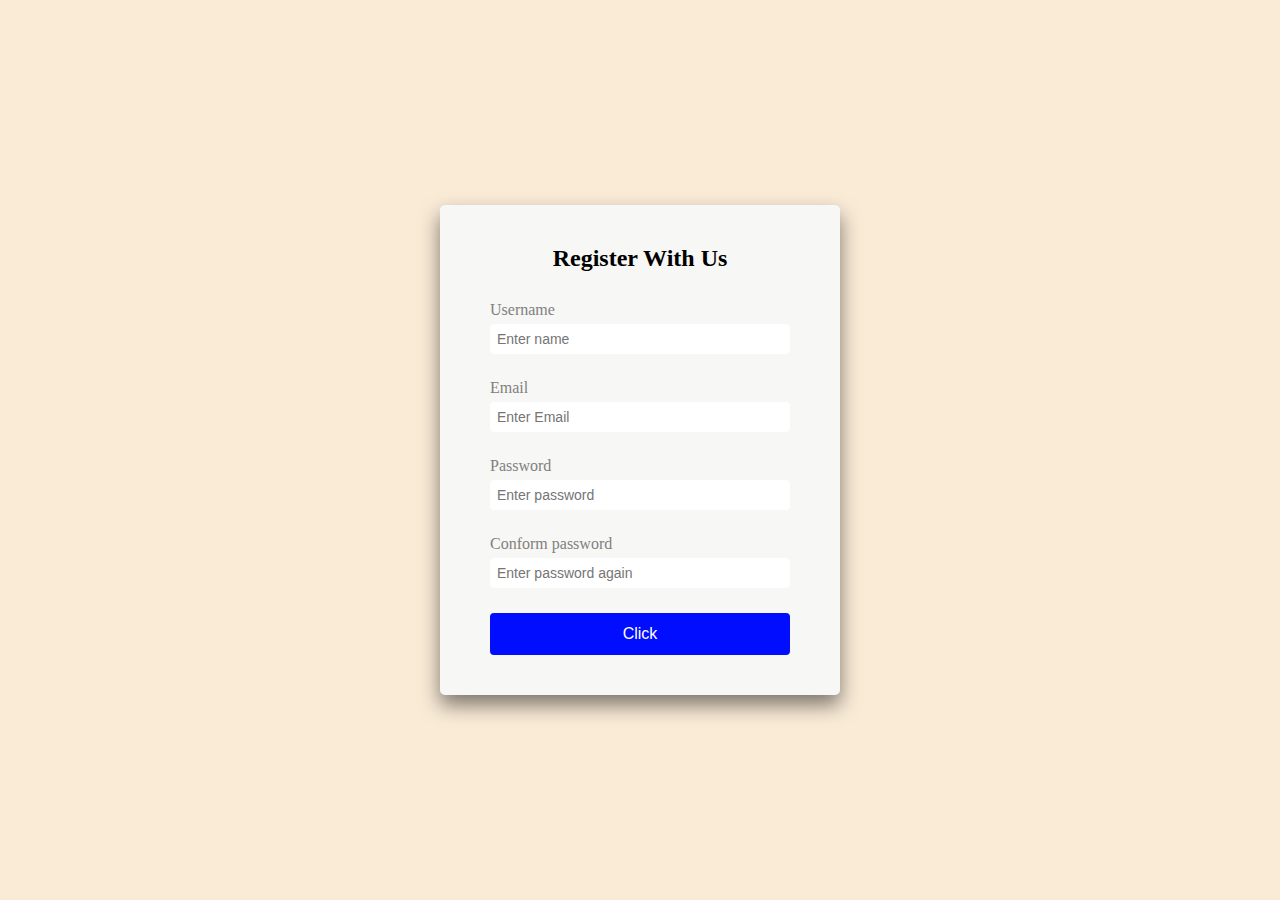
<file: 1_FormValidator/index.html>
<!DOCTYPE html>
<html lang="en">
<head>
    <meta charset="UTF-8">
    <meta http-equiv="X-UA-Compatible" content="IE=edge">
    <meta name="viewport" content="width=device-width, initial-scale=1.0">
    <link rel="stylesheet" href="style.css">
    <title>Document</title>
</head>
<body>
    <div class="container">
        <form id="form" class="form">
            <h2>Register With Us</h2>
            <div class="form-controll">
                <label for="">Username</label>
                <input type="text" id="username" placeholder="Enter name">
                <small>Error Message</small>
            </div>
            <div class="form-controll">
                <label for="">Email</label>
                <input type="text" id="email" placeholder="Enter Email">
                <small>Error Message</small>
            </div>
            <div class="form-controll">
                <label for="">Password</label>
                <input type="password" id="password" placeholder="Enter password">
                <small>Error Message</small>
            </div>
            <div class="form-controll">
                <label for="">Conform password</label>
                <input type="password" id="password2" placeholder="Enter password again">
                <small>Error Message</small>
            </div>
            <button>Click</button>
        </form>
    </div>

    <script src="script.js"></script>

    
</body>
</html>
</file>
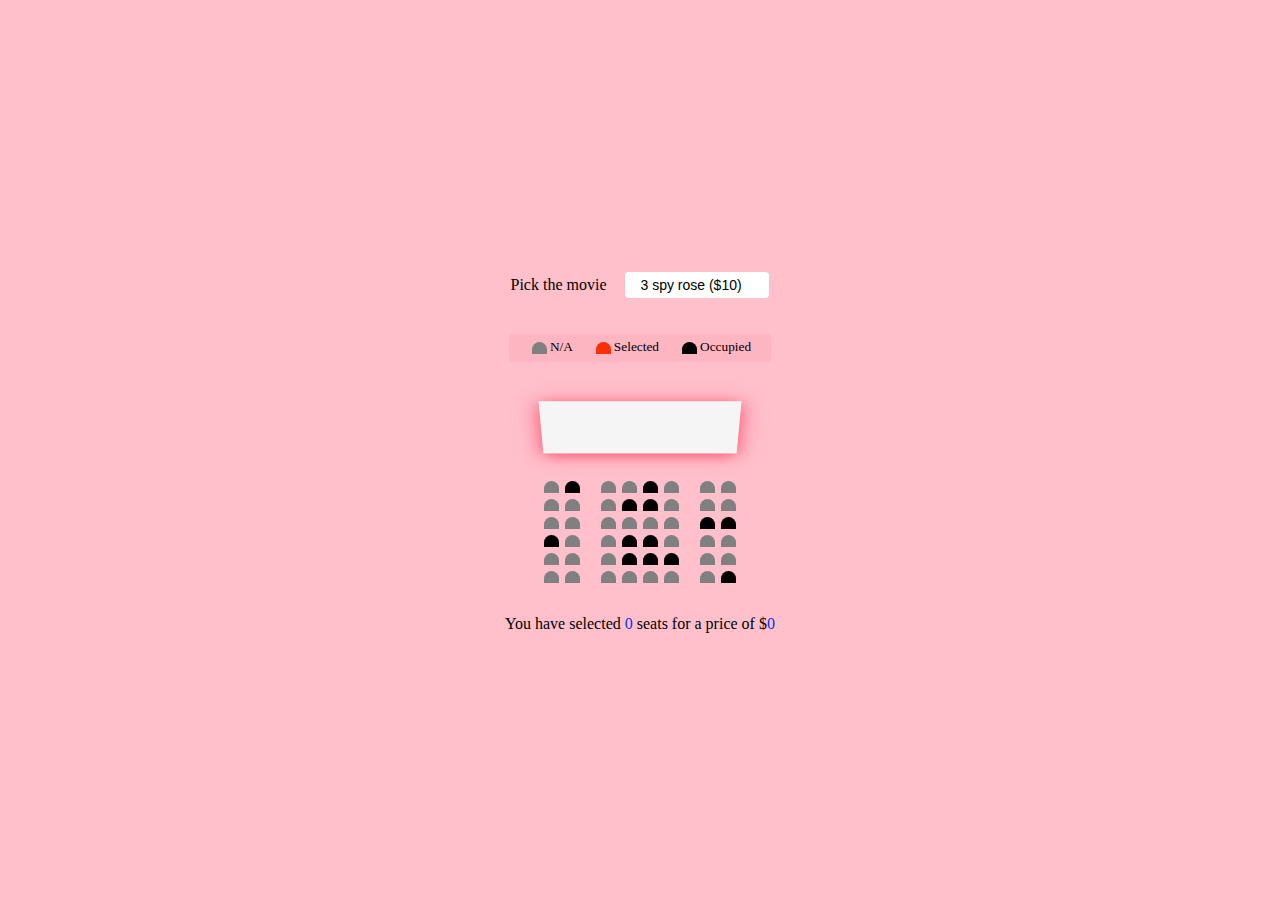
<file: 2_SeatBooking/index.html>
<!DOCTYPE html>
<html lang="en">
<head>
    <meta charset="UTF-8">
    <meta http-equiv="X-UA-Compatible" content="IE=edge">
    <meta name="viewport" content="width=device-width, initial-scale=1.0">
    <link rel="stylesheet" href="style.css">
    <title>Booking Movie Seets</title>
</head>
<body>
    <div class="movie-container">
        <label for="">Pick the movie</label>
        <select name="" id="movie">
            <option value="10">3 spy rose ($10)</option>
            <option value="12">Gossip Girl ($12)</option>
            <option value="9">Madam in NY ($9)</option>
            <option value="8">Boss Baby($8)</option>
        </select>
    </div>

    <ul class="showcase">
        <li>
            <div class="seat"></div>
            <small>N/A</small>
        </li>
        <li>
            <div class="seat selected"></div>
            <small>Selected</small>
        </li>
        <li>
            <div class="seat occupied"></div>
            <small>Occupied</small>
        </li>
    </ul>

    <div class="container">
        <div class="screen"></div>

        <div class="row">
            <div class="seat"></div>
            <div class="seat occupied"></div>
            <div class="seat"></div>
            <div class="seat"></div>
            <div class="seat occupied"></div>
            <div class="seat"></div>
            <div class="seat"></div>
            <div class="seat"></div>
        </div>
        <div class="row">
            <div class="seat"></div>
            <div class="seat"></div>
            <div class="seat"></div>
            <div class="seat occupied"></div>
            <div class="seat occupied"></div>
            <div class="seat"></div>
            <div class="seat"></div>
            <div class="seat"></div>
        </div>
        <div class="row">
            <div class="seat"></div>
            <div class="seat"></div>
            <div class="seat"></div>
            <div class="seat"></div>
            <div class="seat"></div>
            <div class="seat"></div>
            <div class="seat occupied"></div>
            <div class="seat occupied"></div>
        </div>
        <div class="row">
            <div class="seat occupied"></div>
            <div class="seat"></div>
            <div class="seat"></div>
            <div class="seat occupied"></div>
            <div class="seat occupied"></div>
            <div class="seat"></div>
            <div class="seat"></div>
            <div class="seat"></div>
        </div>
        <div class="row">
            <div class="seat"></div>
            <div class="seat"></div>
            <div class="seat"></div>
            <div class="seat occupied"></div>
            <div class="seat occupied"></div>
            <div class="seat occupied"></div>
            <div class="seat"></div>
            <div class="seat"></div>
        </div>
        <div class="row">
            <div class="seat"></div>
            <div class="seat"></div>
            <div class="seat"></div>
            <div class="seat"></div>
            <div class="seat"></div>
            <div class="seat"></div>
            <div class="seat"></div>
            <div class="seat occupied"></div>
        </div>

    </div>
    <p class="text">You have selected <span id="count">0</span> seats for a price of $<span id="total"> 0</span></p>

    <!-- <script src="script.js"></script> -->
    <script src="script.js"></script>
</body>
</html>
</file>
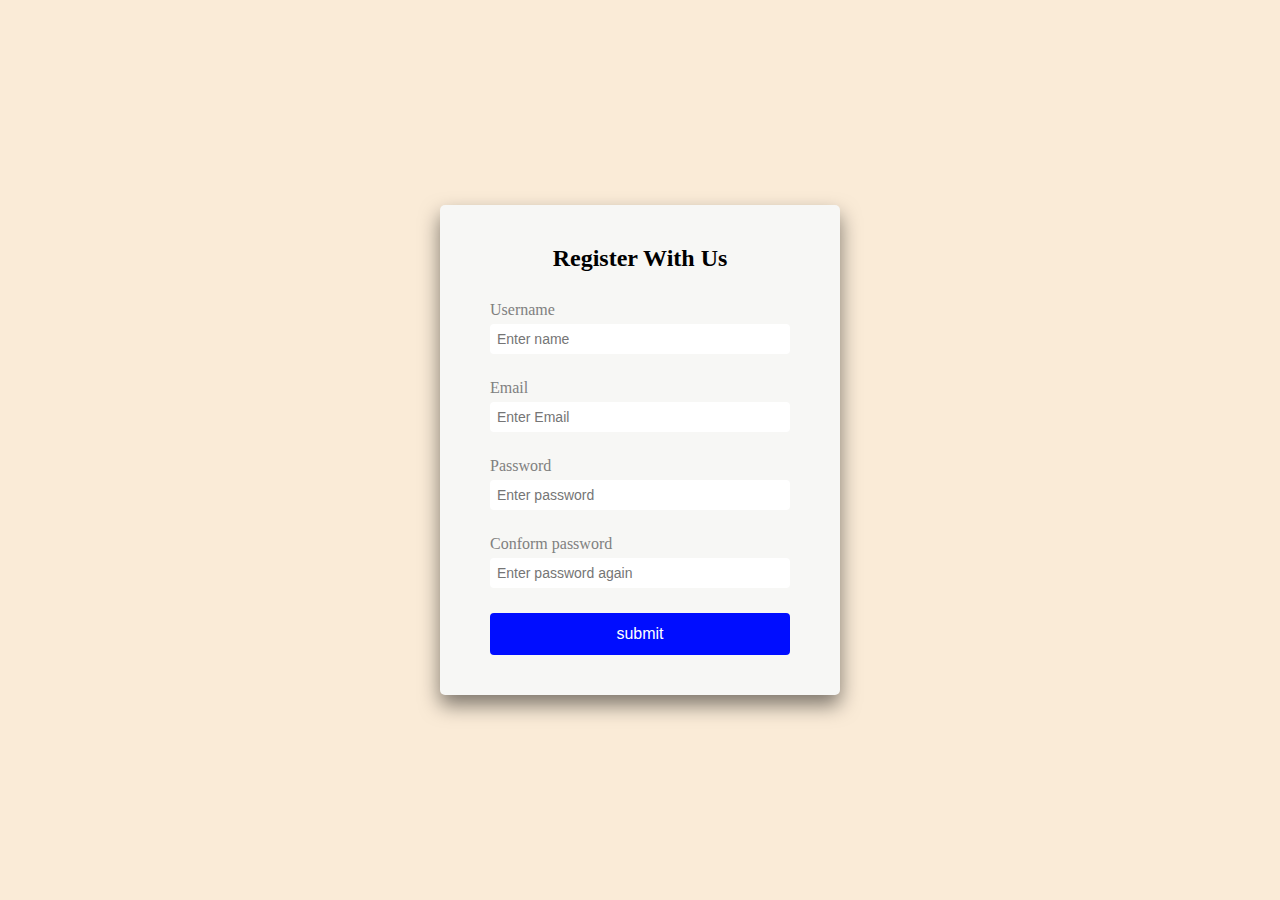
<file: FormValidator/index.html>
<!DOCTYPE html>
<html lang="en">
<head>
    <meta charset="UTF-8">
    <meta http-equiv="X-UA-Compatible" content="IE=edge">
    <meta name="viewport" content="width=device-width, initial-scale=1.0">
    <link rel="stylesheet" href="style.css">
    <title>Document</title>
</head>
<body>
    <div class="container">
        <form id="form" class="form">
            <h2>Register With Us</h2>
            <div class="form-controll">
                <label for="">Username</label>
                <input type="text" id="username" placeholder="Enter name">
                <small>Error Message</small>
            </div>
            <div class="form-controll">
                <label for="">Email</label>
                <input type="text" id="email" placeholder="Enter Email">
                <small>Error Message</small>
            </div>
            <div class="form-controll">
                <label for="">Password</label>
                <input type="password" id="password" placeholder="Enter password">
                <small>Error Message</small>
            </div>
            <div class="form-controll">
                <label for="">Conform password</label>
                <input type="password" id="password2" placeholder="Enter password again">
                <small>Error Message</small>
            </div>
            <button>submit</button>
        </form>
    </div>

    <script src="script.js"></script>

    
</body>
</html>
</file>
<file: 1_FormValidator/style.css>
/* @import url('https://fonts.googleapis.com/css?family=Open+Sans&display=swap'); */

*{
    box-sizing: border-box;
}

:root{
    --success-color: rgb(0, 13, 255);
    --error-color:rgb(255, 68, 0);
}

body{
    margin: 0;
    background-color: antiquewhite;
    display: flex;
    align-items: center;
    justify-content: center;
    min-height: 100vh;
}

.container{
    background-color: rgb(247, 247, 245);
    border-radius: 5px;
    box-shadow: 0 10px 20px rgba(0,0,0,0.5);
    padding: 10px;
    width: 400px;
}

.form{
    margin: 30px 40px;
}

h2{
    text-align: center;
    padding: 0 0 10px;
}

.form-controll{
    margin-bottom: 10px;
    padding-bottom: 15px;
    position: relative;
}

.form-controll label{
    color: gray;
    display: block;
    margin-bottom: 5px;
}

.form-controll input{
    border: 2px solid white;
    display: block;
    padding: 5px;
    width: 100%;
    font-size: 14px;
    border-radius: 4px;
}

.form-controll input:focus{
    outline: 0;
    border-color: rgb(82, 81, 81);
}

.form-controll.success input{
    border-color: var(--success-color);
}

.form-controll.error input{
    border-color: var(--error-color);
}

.form-controll small{
    color: var(--error-color);
    margin: 0;
    left: 0;
    position: absolute;
    visibility: hidden;
}

.form-controll.error small{
    visibility: visible;
}

.form button{
    background-color: rgb(0, 13, 255);
    border: 2px solid rgb(0, 13, 255);
    border-radius: 4px;
    color: white;
    display: block;
    width: 100%;
    font-size: 16px;
    padding:10px;
    margin-top: 10px;
}
</file>
<file: 2_SeatBooking/style.css>
*{
    box-sizing: border-box;
}

body{
    background-color: pink;
    margin: 0;
    display: flex;
    flex-direction: column;
    justify-content: center;
    align-items: center;
    text-align: center;
    height: 100vh;
}

.movie-container{
    margin: 20px 0;
}

.movie-container select{
    background-color: white;
    border: 0;
    border-radius: 4px;
    margin-left: 15px;
    font-size: 14px;
    padding: 5px 15px 5px 15px;
    -webkit-appearance: none;
    -moz-appearance: none;
    appearance: none;
}

.seat{
    background-color: gray;
    height: 12px;
    width: 15px;
    margin: 3px;
    border-top-left-radius: 10px;
    border-top-right-radius: 10px;
}

.row{
    display: flex;
}

.seat.selected{
    background-color: rgb(251, 47, 6);
}

.seat.occupied{
    background-color: black;
}

.seat:nth-of-type(2){
    margin-right: 18px;
}

.seat:nth-last-of-type(2){
    margin-left: 18px;
}

.seat:not(.occupied):hover{
    cursor: pointer;
    transform: scale(1.2);
}

.showcase .seat:not(.occupied):hover{
    cursor: default;
    transform: scale(1.0);
}

.showcase{
    background-color: rgba(241, 87, 113,0.1);
    padding: 5px 10px;
    border-radius: 4px;
    list-style-type: none;
    display: flex;
    justify-content: space-between;
}

.showcase li{
    display: flex;
    justify-content: center;
    margin: 0 10px;
    text-align: center;
}

.screen{
    background-color: whitesmoke;
    height: 70px;
    width: 100%;
    margin: 15px 0;
    transform: rotateX(-45deg);
    box-shadow: 0 3px 20px rgba(248, 18, 56,0.7);
}

.container{
    perspective: 1000px;
    margin-bottom: 13px;
}

p.text span{
    color: rgb(0, 51, 255);
}
</file>
<file: FormValidator/style.css>
/* @import url('https://fonts.googleapis.com/css?family=Open+Sans&display=swap'); */

*{
    box-sizing: border-box;
}

:root{
    --success-color: rgb(0, 13, 255);
    --error-color:rgb(255, 68, 0);
}

body{
    margin: 0;
    background-color: antiquewhite;
    display: flex;
    align-items: center;
    justify-content: center;
    min-height: 100vh;
}

.container{
    background-color: rgb(247, 247, 245);
    border-radius: 5px;
    box-shadow: 0 10px 20px rgba(0,0,0,0.5);
    padding: 10px;
    width: 400px;
}

.form{
    margin: 30px 40px;
}

h2{
    text-align: center;
    padding: 0 0 10px;
}

.form-controll{
    margin-bottom: 10px;
    padding-bottom: 15px;
    position: relative;
}

.form-controll label{
    color: gray;
    display: block;
    margin-bottom: 5px;
}

.form-controll input{
    border: 2px solid white;
    display: block;
    padding: 5px;
    width: 100%;
    font-size: 14px;
    border-radius: 4px;
}

.form-controll input:focus{
    outline: 0;
    border-color: rgb(82, 81, 81);
}

.form-controll.success input{
    border-color: var(--success-color);
}

.form-controll.error input{
    border-color: var(--error-color);
}

.form-controll small{
    color: var(--error-color);
    margin: 0;
    left: 0;
    position: absolute;
    visibility: hidden;
}

.form-controll.error small{
    visibility: visible;
}

.form button{
    background-color: rgb(0, 13, 255);
    border: 2px solid rgb(0, 13, 255);
    border-radius: 4px;
    color: white;
    display: block;
    width: 100%;
    font-size: 16px;
    padding:10px;
    margin-top: 10px;
}
</file>
